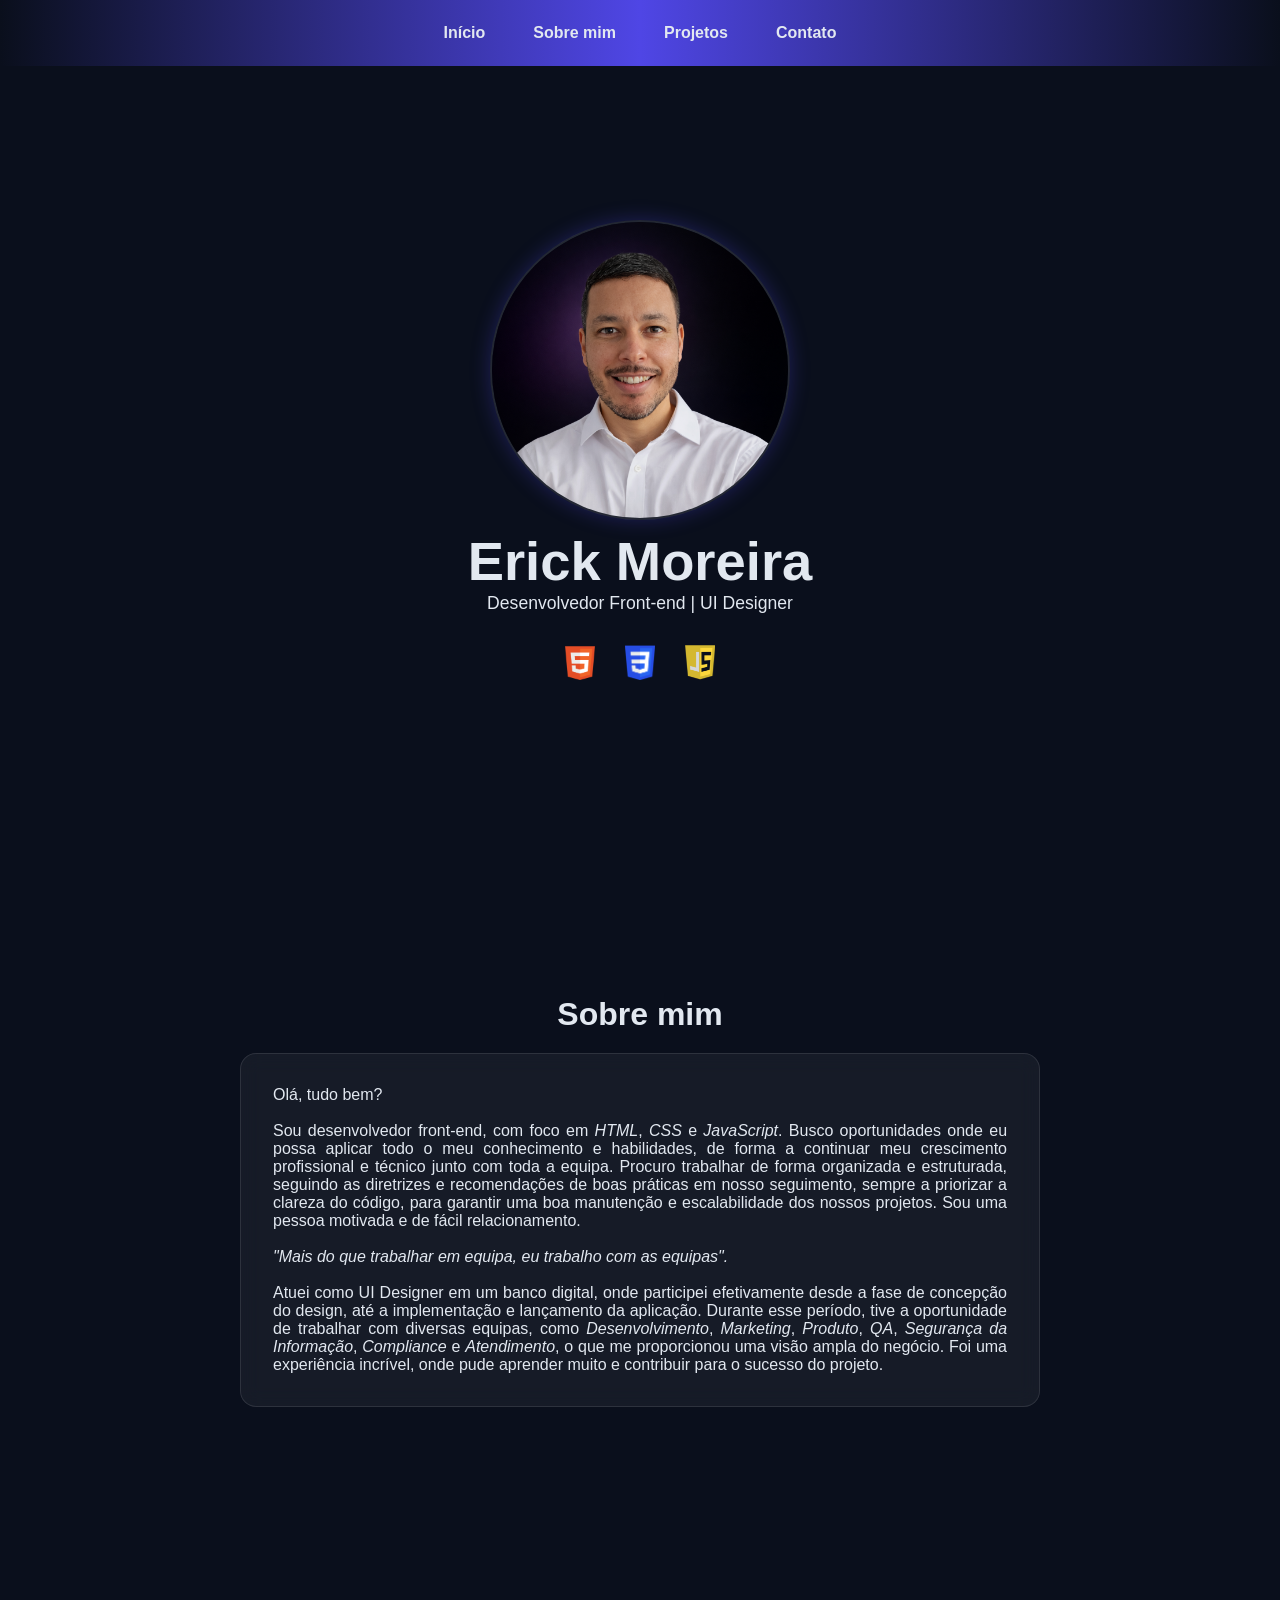
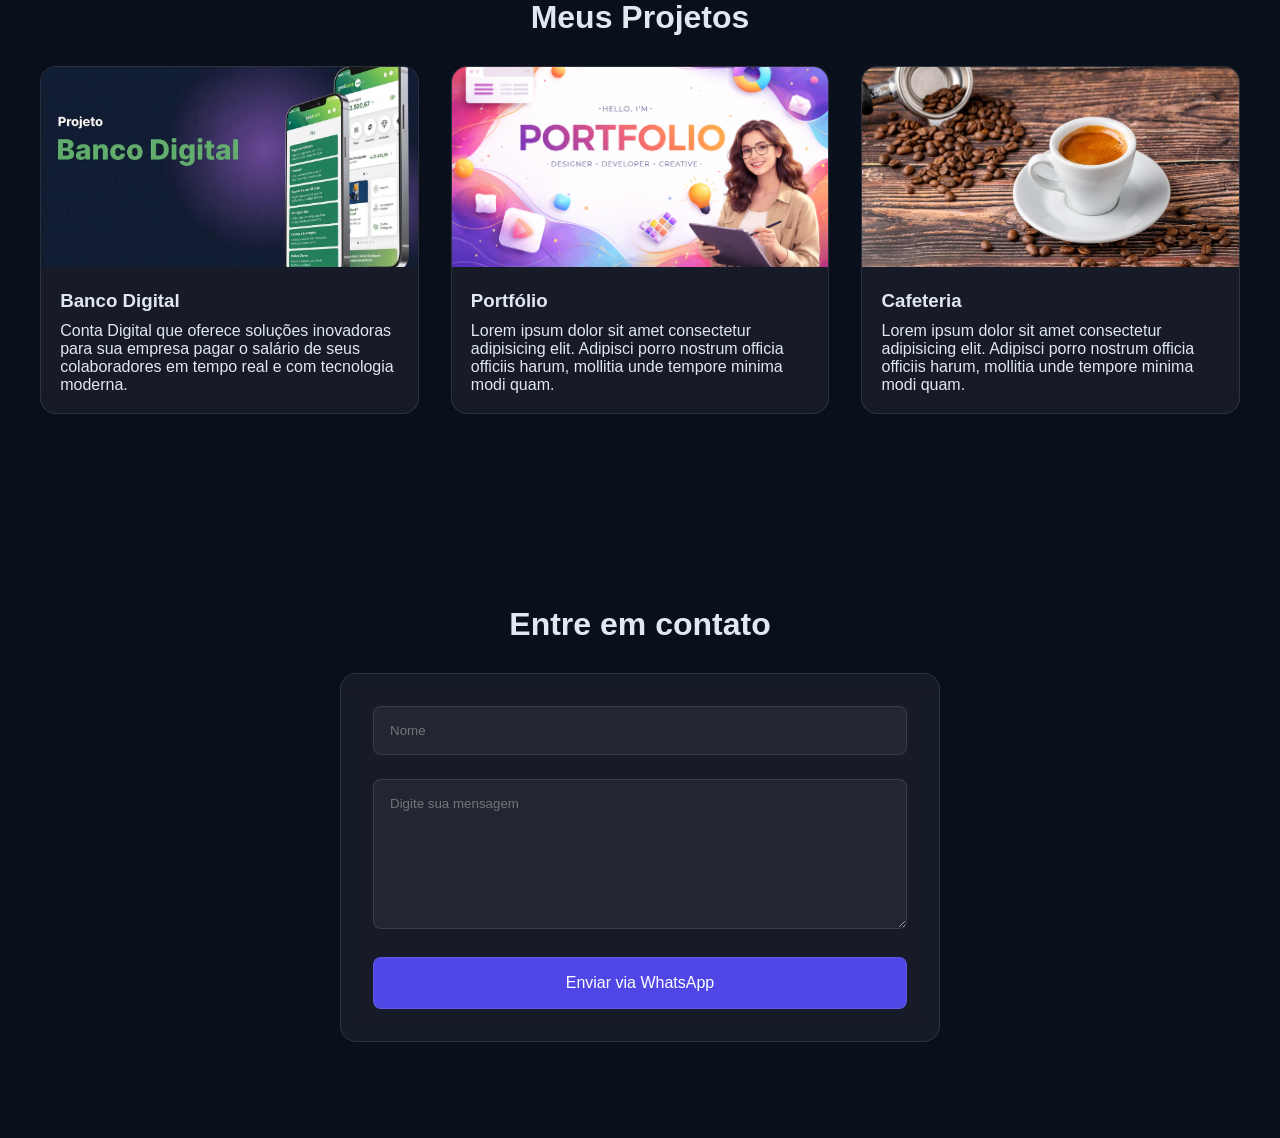
<file: index.html>
<!DOCTYPE html>
<html lang="pt-br">

<head>
    <meta charset="UTF-8">
    <meta name="viewport" content="width=device-width, initial-scale=1.0">
    <title>Portfólio | Erick Moreira</title>
    <link rel="stylesheet" href="style.css">
</head>

<body>

    <nav class="navegacao">
        <ul class="menu">
            <li><a href="#inicio" class="menu-link">Início</a></li>
            <li><a href="#sobre mim" class="menu-link">Sobre mim</a></li>
            <li><a href="#projetos" class="menu-link">Projetos</a></li>
            <li><a href="#contato" class="menu-link">Contato</a></li>
        </ul>
    </nav>

    <main id="inicio" class="cabecalho">

        <img src="img/perfil-portfolio.png" alt="Foto de Perfil" class="foto-perfil">
        <h1>Erick Moreira</h1>
        <p class="cabecalho-sub-titulo">Desenvolvedor Front-end | UI Designer</p>

        <div class="container-imagens">
            <img src="img/html5.png" alt="Imagem HTML5">
            <img src="img/css.png" alt="Imagem CSS">
            <img src="img/javascript.png" alt="Imagem JavaScript">
        </div>

    </main>

    <section id="sobre mim" class="sobre">
        <h2 class="sobre-titulo">Sobre mim</h2>
        <div class="sobre-caixa">
            <p class="sobre-paragrafo" class="strong">

                Olá, tudo bem? <br> <br> Sou desenvolvedor front-end, com foco em <i>HTML</i>, <i>CSS</i> e
                <i>JavaScript</i>. Busco oportunidades onde eu
                possa aplicar todo o meu conhecimento e habilidades, de forma a continuar meu crescimento profissional e
                técnico junto com toda a
                equipa. Procuro trabalhar de forma organizada e estruturada, seguindo as diretrizes e recomendações de
                boas práticas em nosso seguimento, sempre a priorizar a clareza do código, para garantir uma boa
                manutenção e escalabilidade dos nossos projetos. Sou uma pessoa motivada e de fácil
                relacionamento.<br><br><i>"Mais do que trabalhar em equipa, eu trabalho com as equipas".</i> <br><br>
                Atuei como UI Designer em um banco digital, onde participei efetivamente desde a fase de concepção do
                design, até a
                implementação e lançamento da aplicação. Durante esse período, tive a oportunidade de trabalhar com
                diversas equipas, como <i>Desenvolvimento</i>, <i>Marketing</i>, <i>Produto</i>, <i>QA</i>, <i>Segurança
                    da Informação</i>,
                <i>Compliance</i> e <i>Atendimento</i>, o que me proporcionou uma visão ampla do negócio. Foi uma
                experiência incrível, onde pude aprender muito e contribuir para o sucesso do projeto.
            </p>
        </div>
    </section>

    <section id="projetos" class="projetos">
        <h2 class="projetos-titulo">Meus Projetos</h2>
        <div class="projetos-caixa">

            <div class="projetos-card">
                <img src="img/bancodigital.png" alt="Imagem do Projeto 1" class="projetos-imagem">
                <div class="caixa-textos-projeto">
                    <h3 class="info-projetos">Banco Digital</h3>
                    <p class="paragrafo-projetos"> Conta Digital que oferece soluções inovadoras para sua empresa pagar
                        o salário de seus colaboradores em tempo real e com tecnologia moderna.</p>
                </div>
            </div>

            <div class="projetos-card">
                <img src="img/portfolio.png" alt="Imagem do Projeto 2" class="projetos-imagem">
                <div class="caixa-textos-projeto">
                    <h3 class="info-projetos">Portfólio</h3>
                    <p class="paragrafo-projetos">Lorem ipsum dolor sit amet consectetur adipisicing elit. Adipisci
                        porro
                        nostrum officia officiis harum, mollitia unde tempore minima modi quam.</p>
                </div>
            </div>

            <div class="projetos-card">
                <img src="img/cafe.jpg" alt="Imagem do Projeto 3" class="projetos-imagem">
                <div class="caixa-textos-projeto">
                    <h3 class="info-projetos">Cafeteria</h3>
                    <p class="paragrafo-projetos">Lorem ipsum dolor sit amet consectetur adipisicing elit. Adipisci
                        porro nostrum officia officiis harum, mollitia unde tempore minima modi quam.</p>
                </div>
            </div>

    </section>

    <section id="contato" class="contato">
        <h2 class="contato-titulo">Entre em contato</h2>
        <form class="formulario-contato" id="formulario">

            <div class="grupo-form">
                <input placeholder="Nome" class="campo-form">
            </div>

            <div class="grupo-form">
                <textarea class="campo-form-textarea" placeholder="Digite sua mensagem"></textarea>
            </div>

            <button type="submit" class="botao-form">Enviar via WhatsApp </button>
        </form>
    </section>

</body>

</html>
</file>
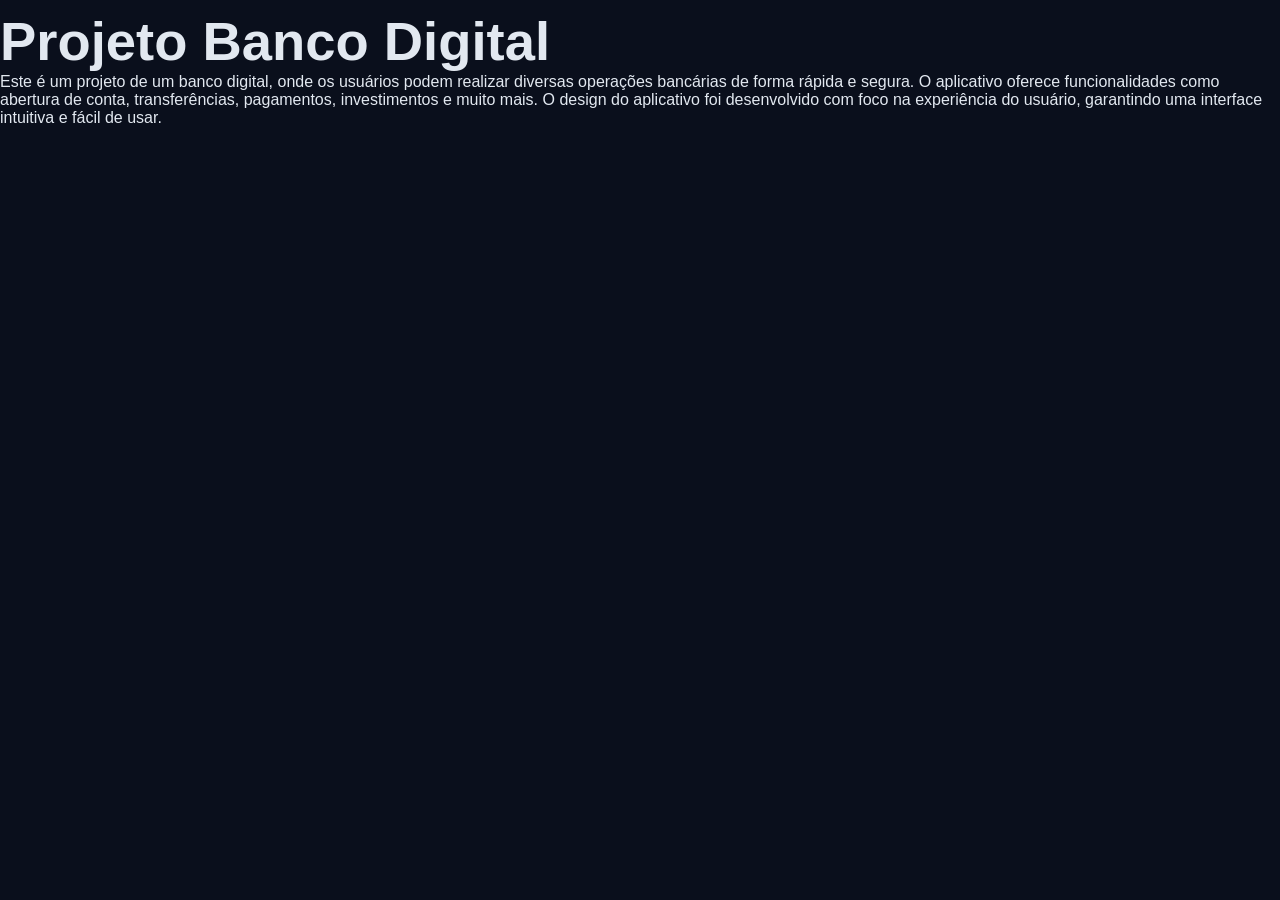
<file: bancodigital.html>
<!DOCTYPE html>
<html lang="pt-br">

<head>
    <meta charset="UTF-8">
    <meta name="viewport" content="width=device-width, initial-scale=1.0">
    <title>Banco Digital</title>
    <link rel="stylesheet" href="style.css">
</head>

<body>
    <h1>Projeto Banco Digital</h1>
    <p>Este é um projeto de um banco digital, onde os usuários podem realizar diversas operações bancárias de forma rápida e segura. O aplicativo oferece funcionalidades como abertura de conta, transferências, pagamentos, investimentos e muito mais. O design do aplicativo foi desenvolvido com foco na experiência do usuário, garantindo uma interface intuitiva e fácil de usar.</p>
</body>
</file>
<file: style.css>
* {
    margin: 0;
    padding: 0;
    box-sizing: border-box;
    font-family: 'Segoe UI', Tahoma, Geneva, Verdana, sans-serif;
}

html {
    scroll-behavior: smooth;
}

/* Sempre que quiser escolher uma dessas cores abaixo, basta digitar por exemplo: var(--primary-color) */
:root {
    --primaria: #4f46e5;
    --secundaria: #7c3aed;
    --escuro: #0f172a;
    --mais-escuro: #0a0f1c;
    --claro: #e2e8f0;
    --vidro: rgba(255, 255, 255, 0.1);
}

body {
    color: var(--claro);
    background-color: #0a0f1c;
}

.navegacao {
    position: fixed;
    background: linear-gradient(to right, var(--mais-escuro), var(--primaria), var(--mais-escuro));
    width: 100%;
    z-index: 100;
    padding: 1.5rem;
}

.menu {
    display: flex;
    list-style: none;
    gap: 3rem;
    justify-content: center;
}

.menu-link {
    text-decoration: none;
    color: var(--claro);
    position: relative;
    padding: 0.5rem 0;
    font-size: 16px;
    font-weight: bold;
}

/* O ::after é um pseudo-elemento que cria uma linha abaixo do link, mas inicialmente com largura 0 */
.menu-link::after {
    content: '';
    position: absolute;
    width: 0;
    height: 4px;
    background: linear-gradient(90deg, var(--claro), var(--claro));
    left: 0;
    bottom: 0;
    transition: width 0.3s ease;
}

/* Quando o mouse passar por cima do link, a linha vai crescer até 100% */
.menu-link:hover::after {
    width: 100%;
}

.cabecalho {
    min-height: 100vh;
    display: flex;
    flex-direction: column;
    align-items: center;
    justify-content: center;
    text-align: center;
}

.foto-perfil {
    margin-top: 30px;
    width: 300px;
    height: 300px;
    box-shadow: 0 0 20px rgba(79, 70, 229, 0.3);
    border-radius: 50%;
    border: 2px solid var(--vidro);
    animation: flutuar 5s ease-in-out infinite;
}

@keyframes flutuar {

    0%,
    100% {
        transform: translateY(0);
    }

    50% {
        transform: translateY(-20px);
    }
}

h1 {
    font-size: 3.4rem;
    margin-top: 10px;
    color: var(--claro)
}

.cabecalho-sub-titulo {
    font-size: 1.1rem;
    color: var(--claro)
}

.container-imagens {
  display: flex;            /* Ativa o modo flexbox */
  justify-content: center;   /* Centraliza as imagens horizontalmente */
  gap: 30px;                /* Cria um espaço uniforme entre elas */
  padding: 30px;
}

.container-imagens img {
  width: 30px;          /* Faz com que cada imagem ocupe quase 1/3 da largura */
  height: auto;         /* Mantém a proporção da imagem */
  object-fit: cover;    /* Garante que elas fiquem cortadas uniformemente se tiverem tamanhos diferentes */
}

/* Ajuste para Celulares */
@media (max-width: 40px) {
  .container-imagens {
    flex-direction: column; /* No celular, elas ficam uma abaixo da outra */
    align-items: center;
  }
  
  .container-imagens img {
    width: 90%;             /* Aumenta a largura no mobile para ocupar quase a tela toda */
  }
}

.sobre {
    padding: 6rem 2rem;
}

/*sobre mim*/
.sobre-titulo {
    font-size: 2rem;
    margin-bottom: 20px;
    color: var(--claro);
    text-align: center;
}

.sobre-caixa {
    padding: 2rem;
    max-width: 800px;
    margin: 0 auto;
    border-radius: 16px;
    border: 1px solid var(--vidro);
    backdrop-filter: blur(10px);
    background: rgba(255, 255, 255, 0.05);
}

.sobre-paragrafo {
    text-align: justify;
}

.projetos {
    padding: 6rem 2rem;
}

.projetos-titulo {
    text-align: center;
    margin-bottom: 30px;
    font-size: 2rem;
}

.projetos-card:hover {
    transform: translateY(-2px) scale(1.03);
    box-shadow: 0 10px 20px rgba(79, 70, 229, 0.2);
}

.projetos-caixa {
    display: grid;
    grid-template-columns: repeat(auto-fit, minmax(300px, 1fr));
    gap: 2rem;
    width: 1200px;
    margin: auto;
}

.projetos-card {
    border-radius: 16px;
    border: 1px solid var(--vidro);
    backdrop-filter: blur(5px);
    background: rgba(255, 255, 255, 0.05);
    overflow: hidden;
    transition: all 0.2s ease;
    cursor: pointer;
}

.projetos-imagem {
    height: 200px;
    width: 100%;
    object-fit: cover;
}

/* título dentro do card */
.info-projetos {
    margin-bottom: 10px;
}

.paragrafo {
    padding: 1rem;
}

.caixa-textos-projeto {
    padding: 1.2rem;

}

.contato {
    padding: 6rem 2rem;
}

.contato-titulo {
    text-align: center;
    margin-bottom: 30px;
    font-size: 2rem;
}

.formulario-contato {
    max-width: 600px;
    margin: 0 auto;
    backdrop-filter: blur(10px);
    background: rgba(255, 255, 255, 0.05);
    padding: 2rem;
    border: 1px solid var(--vidro);
    border-radius: 16px;
}

.campo-form {
    width: 100%;
    padding: 1rem;
    background: rgba(255, 255, 255, 0.05);
    border-radius: 8px;
    color: var(--claro);
    border: 1px solid var(--vidro);
    outline: none;
}

.campo-form-textarea {
    height: 150px;
    width: 100%;
    padding: 1rem;
    background: rgba(255, 255, 255, 0.05);
    border-radius: 8px;
    color: var(--claro);
    border: 1px solid var(--vidro);
    outline: none;  23REDF 
}

.campo-form:focus {
    border-color: var(--claro);
    box-shadow: 0 0 10px var(--vidro);
}
.campo-form-textarea:focus {
    border-color: var(--claro);
    box-shadow: 0 0 10px var(--vidro);
}

.grupo-form {
    margin-bottom: 1.5rem;
}

.botao-form {
    background: var(--primaria);
    color: #fff;
    border: 1px solid var(--vidro);
    padding: 1rem 2rem;
    border-radius: 8px;
    cursor: pointer;
    transition: 0.5s ease;
    width: 100%;
    font-size: 16px;
}
</file>
